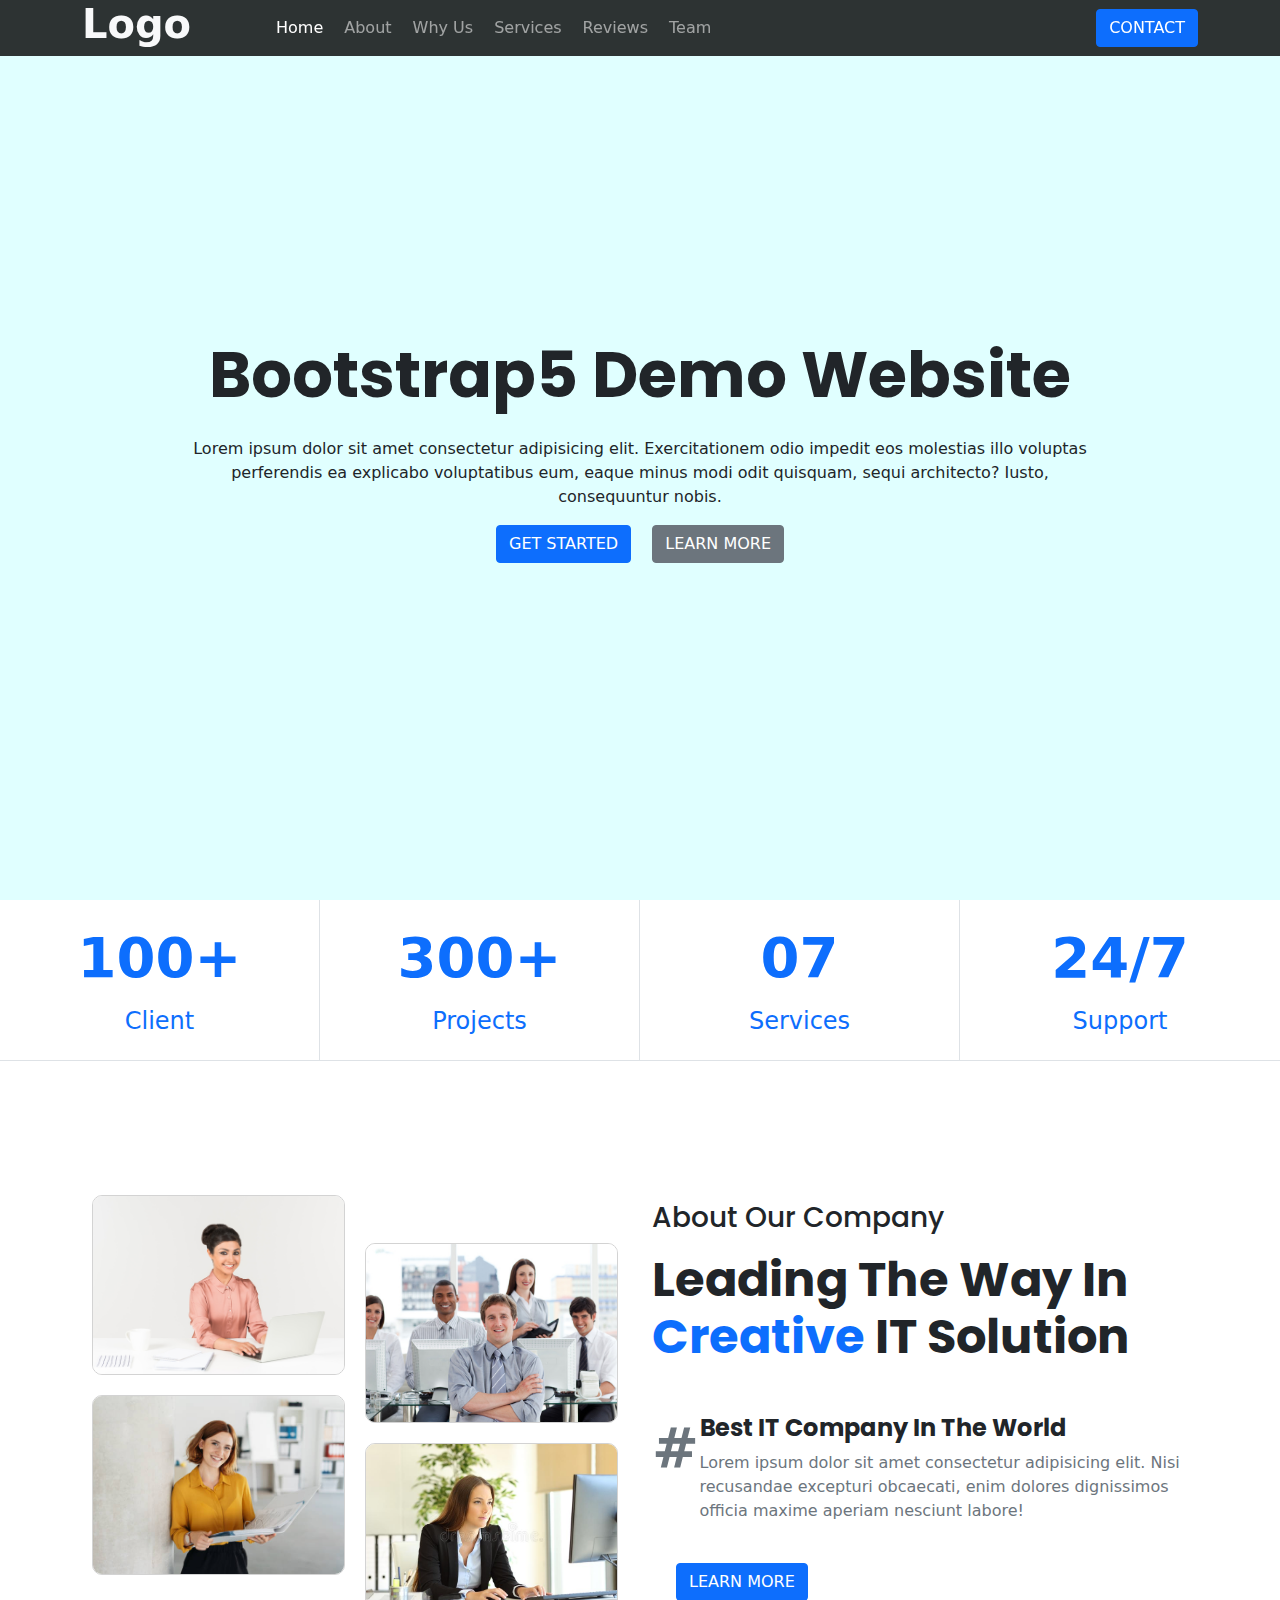
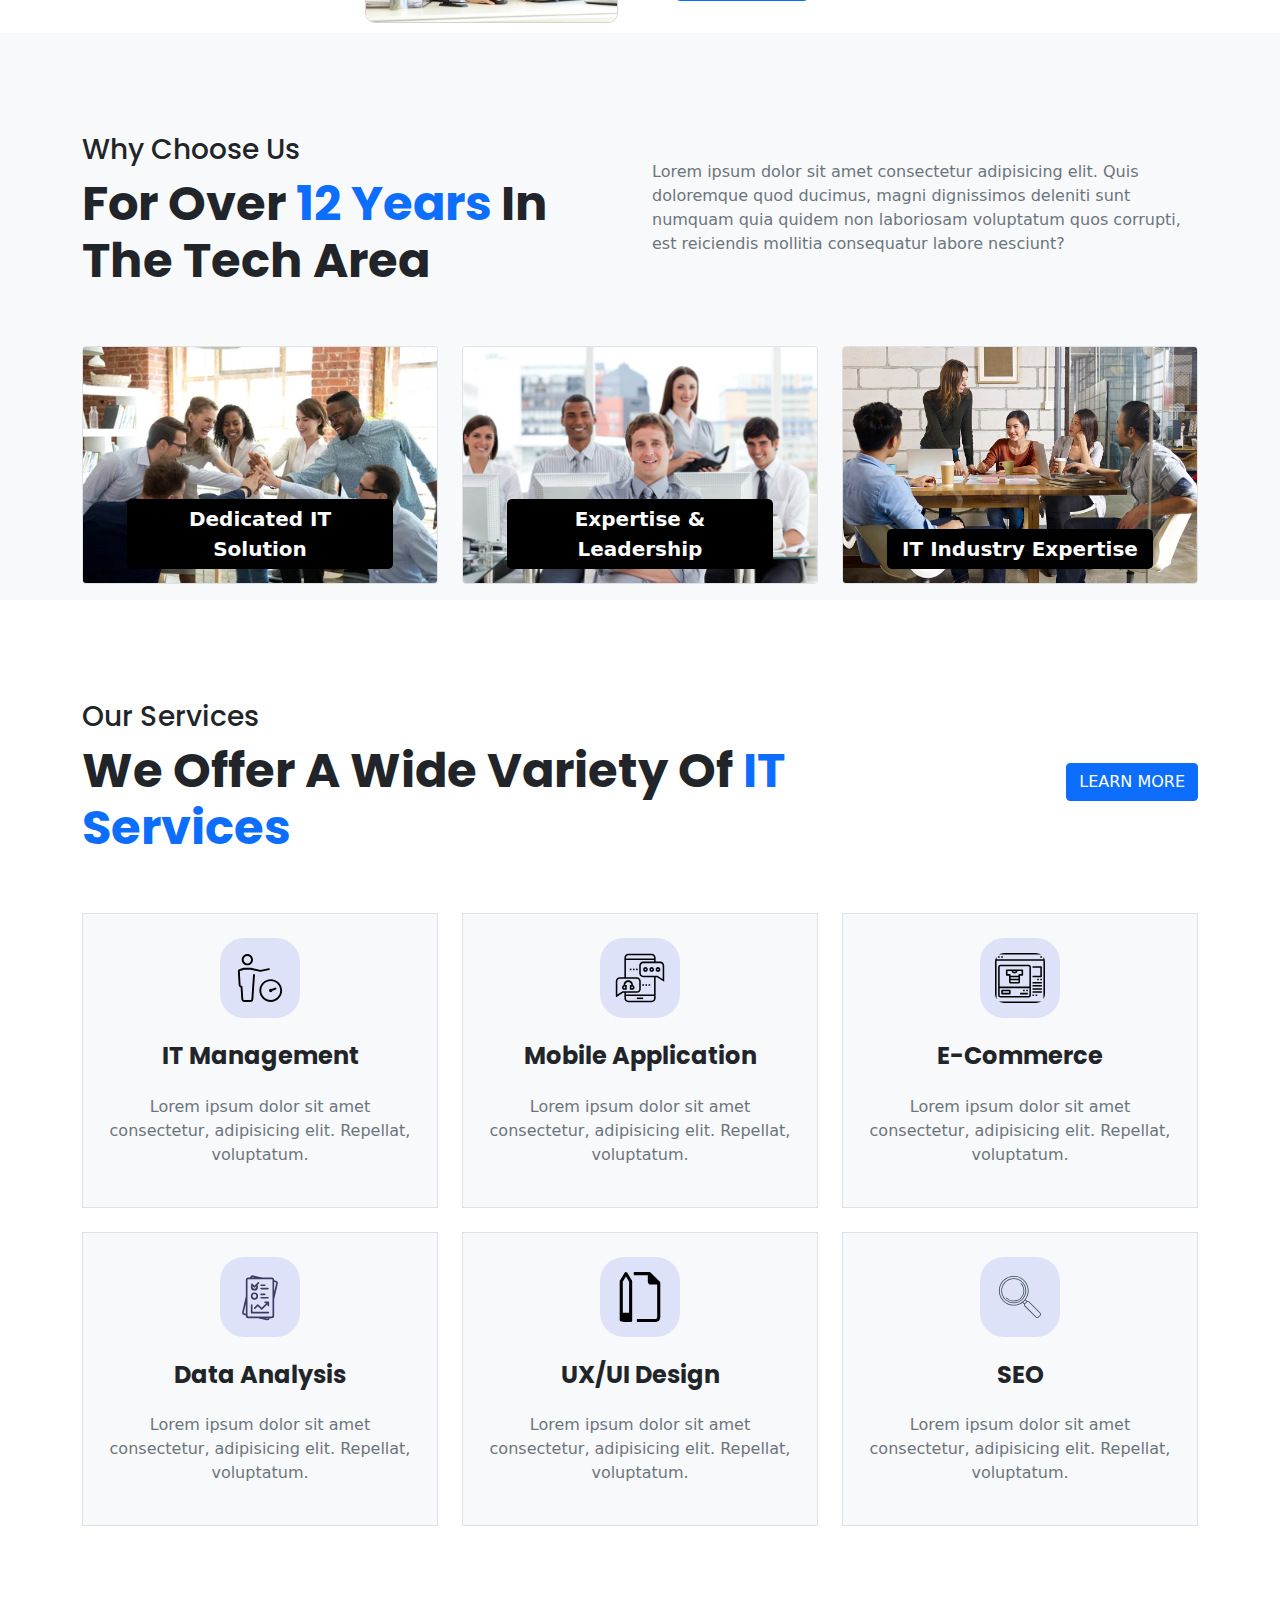
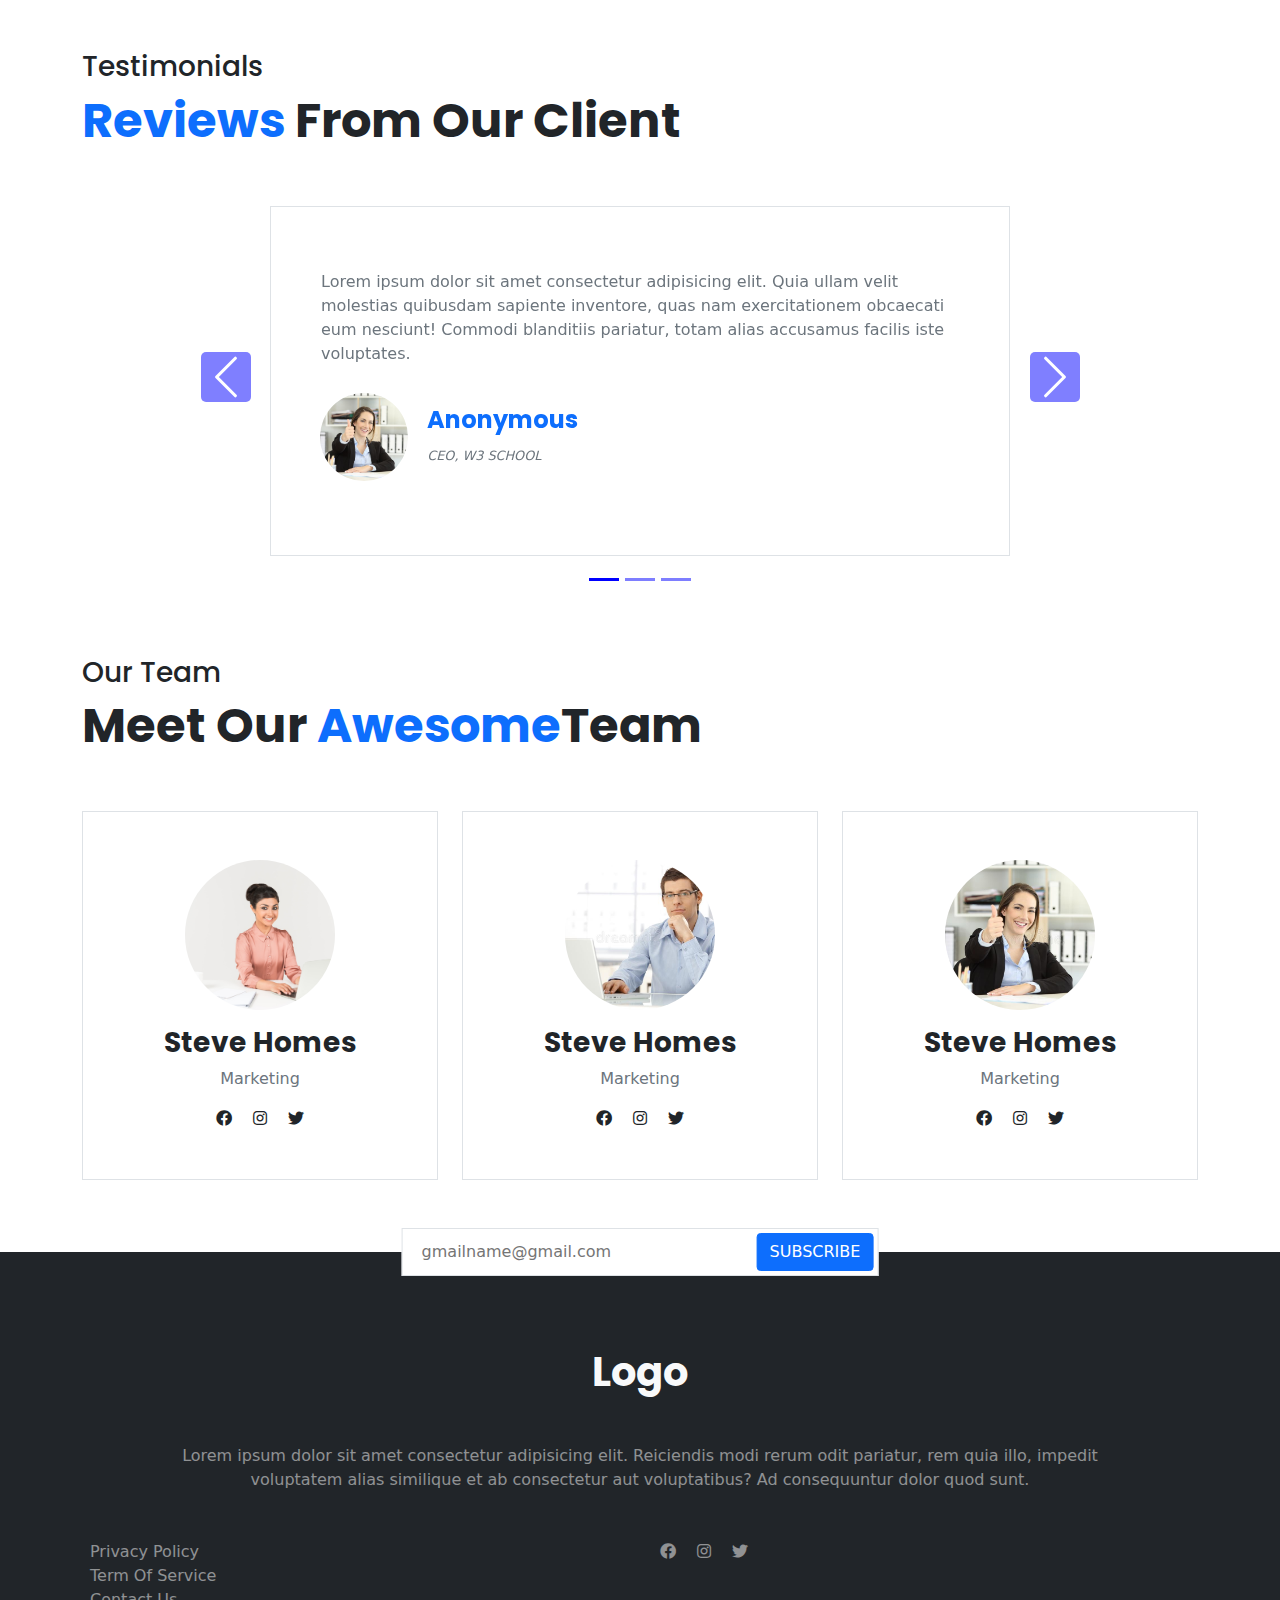
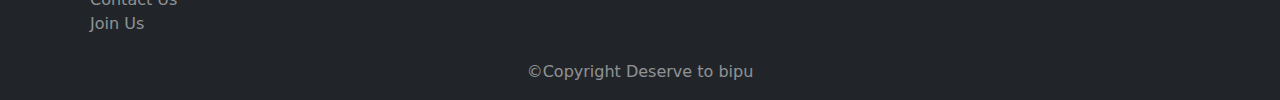
<file: index.html>
<!DOCTYPE html>
<html lang="en">
<head>
    <meta charset="UTF-8">
    <meta http-equiv="X-UA-Compatible" content="IE=edge">
    <meta name="viewport" content="width=device-width, initial-scale=1.0">
    <title>PSD TO HTML</title>
    <link href="https://use.fontawesome.com/releases/v5.0.6/css/all.css" rel="stylesheet">
    <link rel="stylesheet" href="bootstrap-5.1.3-dist/css/bootstrap.css">
    <link rel="stylesheet" href="assest/css/main.css">
</head>
<body>

   <header class="position-fixed w-100">
       <div class="container">
           <div class="row">
             <div class="col-12">
              <nav class="navbar navbar-expand-lg navbar-dark py-1 py-lg-0">
                      <div class="row w-100 gx-0 align-items-center">
                        <!-- MENU BAR -->
                        <div class="humburger col-3 d-lg-none">
                          <button class="navbar-toggler" type="button" data-bs-toggle="collapse" data-bs-target="#navbarNav" aria-controls="navbarNav" aria-expanded="false" aria-label="Toggle navigation">
                            <span class="navbar-toggler-icon"></span>
                          </button>
                        </div>
            
                        <!-- LOGO -->
                        <a href="index.html" class="logo col-5 col-lg-2 fw-bold h1 text-center text-lg-start text-light text-decoration-none">Logo</a>
            
                        <!-- LOGIN BUTTON -->
                        <div class="col-4 col-lg-2 order-lg-3 text-end">
                          <a href="contact.html" class="btn btn-primary">Contact</a>
                        </div>
            
                        <!-- NAV ITEMS -->
                        <div class="nav-items col-lg-8 order-lg-2">
                          <div class="collapse navbar-collapse" id="navbarNav">
                            <ul class="navbar-nav py-3 py-lg-0">
                              <li class="nav-item">
                                <a class="nav-link active" aria-current="page" href="#">Home</a>
                              </li>
                              <li class="nav-item">
                                <a class="nav-link" href="#about">About</a>
                              </li>
                              <li class="nav-item">
                                <a class="nav-link" href="#why-us">Why Us</a>
                              </li>
                              <li class="nav-item">
                                <a class="nav-link" href="#services">Services</a>
                              </li>
                              <li class="nav-item">
                                <a class="nav-link" href="#reviews">Reviews</a>
                              </li>
                              <li class="nav-item">
                                <a class="nav-link" href="#team">Team</a>
                              </li>
                            </ul>
                          </div>
                        </div>
                      </div>
              </nav>           
             </div>
           </div>
       </div>
   </header>

   <!-- hero banner -->
   <section id="hero-section">
       <div class="container h-100">
           <div class="row h-100 ">
               <div class="col h-100 d-flex flex-column justify-content-center text-center">
                <h1 class="fw-700 display-3 mb-4 hero-heading">Bootstrap5 Demo Website</h1>
                <p class="hero-pera">Lorem ipsum dolor sit amet consectetur adipisicing elit. Exercitationem odio impedit eos molestias illo voluptas perferendis ea explicabo voluptatibus eum, eaque minus modi odit quisquam, sequi architecto? Iusto, consequuntur nobis.</p>
                <div class="hero-buttons">
                    <button class="btn btn-primary me-2">get started</button>
                    <button class="btn btn-secondary ms-2">Learn more</button>
                </div>
               </div>
           </div>
       </div>
  </section>

  <div id="stat">
    <div class="container-fluid">
      <div class="row border-bottom mb-4">
        <div class="col-6 col-md-3 text-center border-end py-4">
          <p class="display-4 fw-700 text-primary">100+</p>
          <span class="h4 text-primary">Client</span>
        </div>
        <div class="col-6 col-md-3  text-center border-end py-4">
          <p class="display-4 fw-700 text-primary">300+</p>
          <span class="h4 text-primary">Projects</span>
        </div>
        <div class="col-6 col-md-3  text-center border-end py-4">
          <p class="display-4 fw-700 text-primary">07</p>
          <span class="h4 text-primary">Services</span>
        </div>
        <div class="col-6 col-md-3  text-center py-4" >
          <p class="display-4 fw-700 text-primary">24/7</p>
          <span class="h4 text-primary">Support</span>
        </div>
      </div>
    </div>
  </div>

  <section id="about" class="section-padding">
    <div class="container">
      <div class="row">
        <div class="about-image-section d-flex flex-wrap col-lg-6 col-12">
          <div class="about-image w-50">
            <img src="assest/image/aboutUs/1.jpg" alt="" class="img-responsive">      
          </div>
          <div class="about-image w-50 mt-5">
            <img src="assest/image/aboutUs/2.jpg" alt="">      
          </div>
          <div class="about-image w-50 n-mt-5">
            <img src="assest/image/aboutUs/3.jpg" alt="">      
          </div>
          <div class="about-image w-50">
            <img src="assest/image/aboutUs/4.jpg" alt="">      
          </div>
        </div>
        <div class="about-details-section col-lg-6 col-12">
          <h3 class="mt-3 mb-3">About Our Company</h3>  
          <h1 class="display-5 fw-700">Leading The Way In <span class="text-primary">Creative</span> IT Solution</h1> 
          <div class="row mt-5">
            <div class="col-1 display-4 fw-700 text-secondary">#</div>
            <div class="col-11 ">
              <h4 class="fw-700">Best IT Company In The World</h4>
              <p class="fw-500 text-secondary">Lorem ipsum dolor sit amet consectetur adipisicing elit. Nisi recusandae excepturi obcaecati, enim dolores dignissimos officia maxime aperiam nesciunt labore!</p>
            </div>
          </div>    
          <button class="btn btn-primary mt-4 ms-4">Learn More</button>   
        </div>
      </div>
    </div>
  </section>

  <section class="section-padding bg-light" id="why-us">
    <div class="container">
      <div class="row">
        <div class="col-12">
          <div class="row align-items-center">
            <div class="col-lg-6 col-12">
              <h3>Why Choose Us</h3>
              <h1 class="display-5 fw-700">For Over <span class="text-primary">12 Years</span> In The Tech Area</h1>
            </div>
            <div class="col-lg-6 col-12">
              <p class="fw-500 text-secondary">Lorem ipsum dolor sit amet consectetur adipisicing elit. Quis doloremque quod ducimus, magni dignissimos deleniti sunt numquam quia quidem non laboriosam voluptatum quos corrupti, est reiciendis mollitia consequatur labore nesciunt?</p>
            </div>
          </div>
        </div>
        <div class="col-12">
          <div class="row why-us-image-section mt-5">
            <div class="why-us-image col-12 col-sm-6 col-lg-4 position-relative mb-3">
              <img src="assest/image/whyUs/1.jpg" alt="" class="border rounded">
              <span>Dedicated IT Solution</span>
            </div>
            <div class="why-us-image col-12 col-sm-6 col-lg-4 position-relative mb-3">
              <img src="assest/image/whyUs/2.jpg" alt="" class="border rounded">
              <span>Expertise & Leadership</span>
            </div>
            <div class="why-us-image col-12 col-sm-6 col-lg-4 position-relative mb-3">
              <img src="assest/image/whyUs/3.jpg" alt="" class="border rounded">
              <span>IT Industry Expertise</span>
            </div>
          </div>
        </div>
        <div class="col-12"></div>
      </div>
    </div>
  </section>

  <section id="services" class="section-padding">
    <div class="container">
      <div class="row">
        <div class="col-12">
          <div class="row align-items-center">
            <div class="col-lg-8 col-12">
              <h3>Our Services</h3>
              <h1 class="display-5 fw-700">We Offer A Wide Variety Of <span class="text-primary">IT Services</span></h1>
            </div>
            <div class="col-lg-4 col-12 text-lg-end mt-2 mt-lg-0">
              <button class="btn btn-primary">Learn More</button>
            </div>
          </div>
        </div>
        <div class="col-12 mt-5">
          <div class="row">
            <div class="col-lg-4 col-sm-6 col-12 mb-4">
              <div class="service-box border p-4 text-center bg-light">
                <div class="service-box-image mb-4">
                  <img src="assest/image/service/1.svg" alt="">
                </div>
                <h4 class="fw-700 mb-4">IT Management</h4>
                <p class="text-secondary fw-500">Lorem ipsum dolor sit amet consectetur, adipisicing elit. Repellat, voluptatum.</p>
              </div>
            </div>
            <div class="col-lg-4 col-sm-6 col-12 mb-4">
              <div class="service-box border p-4 text-center bg-light">
                <div class="service-box-image mb-4">
                  <img src="assest/image/service/2.svg" alt="">
                </div>
                <h4 class="fw-700 mb-4">Mobile Application</h4>
                <p class="text-secondary fw-500">Lorem ipsum dolor sit amet consectetur, adipisicing elit. Repellat, voluptatum.</p>
              </div>
            </div>
            <div class="col-lg-4 col-sm-6 col-12 mb-4">
              <div class="service-box border p-4 text-center bg-light">
                <div class="service-box-image mb-4">
                  <img src="assest/image/service/3.svg" alt="">
                </div>
                <h4 class="fw-700 mb-4">E-Commerce</h4>
                <p class="text-secondary fw-500">Lorem ipsum dolor sit amet consectetur, adipisicing elit. Repellat, voluptatum.</p>
              </div>
            </div>
            <div class="col-lg-4 col-sm-6 col-12 mb-4">
              <div class="service-box border p-4 text-center bg-light">
                <div class="service-box-image mb-4">
                  <img src="assest/image/service/4.svg" alt="">
                </div>
                <h4 class="fw-700 mb-4">Data Analysis</h4>
                <p class="text-secondary fw-500">Lorem ipsum dolor sit amet consectetur, adipisicing elit. Repellat, voluptatum.</p>
              </div>
            </div>
            <div class="col-lg-4 col-sm-6 col-12 mb-4">
              <div class="service-box border p-4 text-center bg-light">
                <div class="service-box-image mb-4">
                  <img src="assest/image/service/5.svg" alt="">
                </div>
                <h4 class="fw-700 mb-4">UX/UI Design</h4>
                <p class="text-secondary fw-500">Lorem ipsum dolor sit amet consectetur, adipisicing elit. Repellat, voluptatum.</p>
              </div>
            </div>
            <div class="col-lg-4 col-sm-6 col-12 mb-4">
              <div class="service-box border p-4 text-center bg-light">
                <div class="service-box-image mb-4">
                  <img src="assest/image/service/6.svg" alt="">
                </div>
                <h4 class="fw-700 mb-4 mb-4">SEO</h4>
                <p class="text-secondary fw-500">Lorem ipsum dolor sit amet consectetur, adipisicing elit. Repellat, voluptatum.</p>
              </div>
            </div>
          </div>
        </div>
      </div>
    </div>
  </section>

  <section id="reviews" class="section-padding">
    <div class="container">
      <div class="row">
        <div class="col-12 mb-5">
          <h3>Testimonials</h3>
          <h1 class="display-5 fw-700"><span class="text-primary">Reviews</span> From Our Client</h1>
        </div>
        <div class="col-12 testimonials">
          <div id="carouselExampleIndicators" class="carousel slide" data-bs-ride="carousel">
            <div class="carousel-indicators">
              <button type="button" data-bs-target="#carouselExampleIndicators" data-bs-slide-to="0" class="active" aria-current="true" aria-label="Slide 1"></button>
              <button type="button" data-bs-target="#carouselExampleIndicators" data-bs-slide-to="1" aria-label="Slide 2"></button>
              <button type="button" data-bs-target="#carouselExampleIndicators" data-bs-slide-to="2" aria-label="Slide 3"></button>
            </div>
            <div class="carousel-inner">
              <div class="carousel-item active">
                <div class="author border">
                  <p class="fw-500 text-secondary">Lorem ipsum dolor sit amet consectetur adipisicing elit. Quia ullam velit molestias quibusdam sapiente inventore, quas nam exercitationem obcaecati eum nesciunt! Commodi blanditiis pariatur, totam alias accusamus facilis iste voluptates.</p>
                  <div class="row align-items-center">
                    <div class="col-4 col-lg-2 p-0">
                      <div class="author-image text-center">
                        <img src="assest/image/testimonial/1.jpg" alt="" class="rounded-circle">
                      </div>
                    </div>
                    <div class="col p-0 ms-2">
                      <h4 class="fw-700 text-primary">Anonymous</h4>
                      <i class="fw-500 fs-7 text-secondary">CEO, W3 SCHOOL</i>
                    </div>
                  </div>
                </div>
              </div>
              <div class="carousel-item">
                <div class="author border">
                  <p class="fw-500 text-secondary">Lorem ipsum dolor sit amet consectetur adipisicing elit. Quia ullam velit molestias quibusdam sapiente inventore, quas nam exercitationem obcaecati eum nesciunt! Commodi blanditiis pariatur, totam alias accusamus facilis iste voluptates.</p>
                  <div class="row align-items-center">
                    <div class="col-4 col-lg-2 p-0">
                      <div class="author-image text-center">
                        <img src="assest/image/testimonial/2.jpg" alt="" class="rounded-circle">
                      </div>
                    </div>
                    <div class="col p-0 ms-2">
                      <h4 class="fw-700 text-primary">No Name</h4>
                      <i class="fw-500 text-secondary">CEO, xyz</i>
                    </div>
                  </div>
                </div>
              </div>
              <div class="carousel-item">
                <div class="author border">
                  <p class="fw-500 text-secondary">Lorem ipsum dolor sit amet consectetur adipisicing elit. Quia ullam velit molestias quibusdam sapiente inventore, quas nam exercitationem obcaecati eum nesciunt! Commodi blanditiis pariatur, totam alias accusamus facilis iste voluptates.</p>
                  <div class="row align-items-center">
                    <div class="col-4 col-lg-2 p-0">
                      <div class="author-image text-center">
                        <img src="assest/image/testimonial/3.jpg" alt="" class="rounded-circle">
                      </div>
                    </div>
                    <div class="col p-0 ms-2">
                      <h4 class="fw-700 text-primary">John Doe</h4>
                      <i class="fw-500 text-secondary">CEO, abc</i>
                    </div>
                  </div>
                </div>
              </div>
            </div>
            <button class="carousel-control-prev" type="button" data-bs-target="#carouselExampleIndicators" data-bs-slide="prev">
              <span class="carousel-control-prev-icon" aria-hidden="true"></span>
              <span class="visually-hidden">Previous</span>
            </button>
            <button class="carousel-control-next" type="button" data-bs-target="#carouselExampleIndicators" data-bs-slide="next">
              <span class="carousel-control-next-icon" aria-hidden="true"></span>
              <span class="visually-hidden">Next</span>
            </button>
          </div>
        </div>
      </div>
    </div>
  </section>

  <section id="team" class="section-padding">
    <div class="container">
      <div class="row mb-5">
        <div class="col-12">
          <h3>Our Team</h3>
          <h1 class="display-5 fw-700">Meet Our <span class="text-primary">Awesome</span>Team</h1>
        </div>
        <div class="col-12 mt-5">
          <div class="row">
            <div class="col-12 col-sm-6 col-lg-4">
              <div class="team-profile  border text-center py-5 mb-4">
                <div class="team-image">
                  <img src="assest/image/testimonial/2.jpg" alt="">
                </div>
                <h3 class="fw-700 mt-3">Steve Homes</h3>
                <p class="fw-500 text-secondary">Marketing</p>
                <p class="fw-500 text-secondary"></p>
                <div class="team-social-links">
                  <a href="#"><i class="fab fa-facebook text-dark mx-2"></i></a>
                  <a href="#"><i class="fab fa-instagram text-dark mx-2"></i></a>
                  <a href="#"><i class="fab fa-twitter text-dark mx-2"></i></a>
                </div>
              </div>
            </div>
            <div class="col-12 col-sm-6 col-lg-4">
              <div class="team-profile  border text-center py-5">
                <div class="team-image">
                  <img src="assest/image/testimonial/3.jpg" alt="">
                </div>
                <h3 class="fw-700 mt-3">Steve Homes</h3>
                <p class="fw-500 text-secondary">Marketing</p>
                <p class="fw-500 text-secondary"></p>
                <div class="team-social-links">
                  <a href="#"><i class="fab fa-facebook text-dark mx-2"></i></a>
                  <a href="#"><i class="fab fa-instagram text-dark mx-2"></i></a>
                  <a href="#"><i class="fab fa-twitter text-dark mx-2"></i></a>
                </div>
              </div>
            </div>
            <div class="col-12 col-sm-6 col-lg-4">
              <div class="team-profile border text-center py-5">
                <div class="team-image">
                  <img src="assest/image/testimonial/1.jpg" alt="">
                </div>
                <h3 class="fw-700 mt-3">Steve Homes</h3>
                <p class="fw-500 text-secondary">Marketing</p>
                <p class="fw-500 text-secondary"></p>
                <div class="team-social-links">
                  <a href="#"><i class="fab fa-facebook text-dark mx-2"></i></a>
                  <a href="#"><i class="fab fa-instagram text-dark mx-2"></i></a>
                  <a href="#"><i class="fab fa-twitter text-dark mx-2"></i></a>
                </div>
              </div>
            </div>
          </div>
        </div>
      </div>
    </div>
  </section>
   <footer class="bg-dark position-relative">
     <div class="container pt-5">
       <div class="row pt-5">
         <div class="col-12 text-center">
           <h3 class="fw-700 text-light display-6 mb-5">Logo</h3>
           <p class="text-white-50 footer-details mb-5">Lorem ipsum dolor sit amet consectetur adipisicing elit. Reiciendis modi rerum odit pariatur, rem quia illo, impedit voluptatem alias similique et ab consectetur aut voluptatibus? Ad consequuntur dolor quod sunt.</p>
         </div>
         <div class="col-12">
           <div class="row">
             <div class="col-6 d-flex flex-column flex-wrap footer-links">
               <a href="#" class="text-white-50 fw-500 text-decoration-none px-2">Privacy Policy</a>
               <a href="#" class="text-white-50 fw-500 text-decoration-none px-2">Term Of Service</a>
               <a href="#" class="text-white-50 fw-500 text-decoration-none px-2">Contact Us</a>
               <a href="#" class="text-white-50 fw-500 text-decoration-none px-2">Join Us</a>
             </div>
             <div class="col-6 footer-social-links">
              <a href="#" class="text-white-50 mx-2"><i class="fab fa-facebook"></i></a>
              <a href="#" class="text-white-50 mx-2"><i class="fab fa-instagram"></i></a>
              <a href="#" class="text-white-50 mx-2"><i class="fab fa-twitter"></i></a>
             </div>
             <div class="col-12 text-center mt-4">
               <p class="text-white-50">&copy;Copyright Deserve to bipu</p>
             </div>
           </div>
         </div>
         <div class="subscribe-form border p-1">
           <form action="" class="d-flex align-items-center">
             <input type="text" placeholder="gmailname@gmail.com">
             <button type="submit" class="btn btn-primary">Subscribe</button>
           </form>
         </div>
       </div>
     </div>
   </footer>
   <script src="bootstrap-5.1.3-dist/js/bootstrap.min.js"></script>
  <script src="assest/js/main.js"></script>
</body>
</html>
</file>
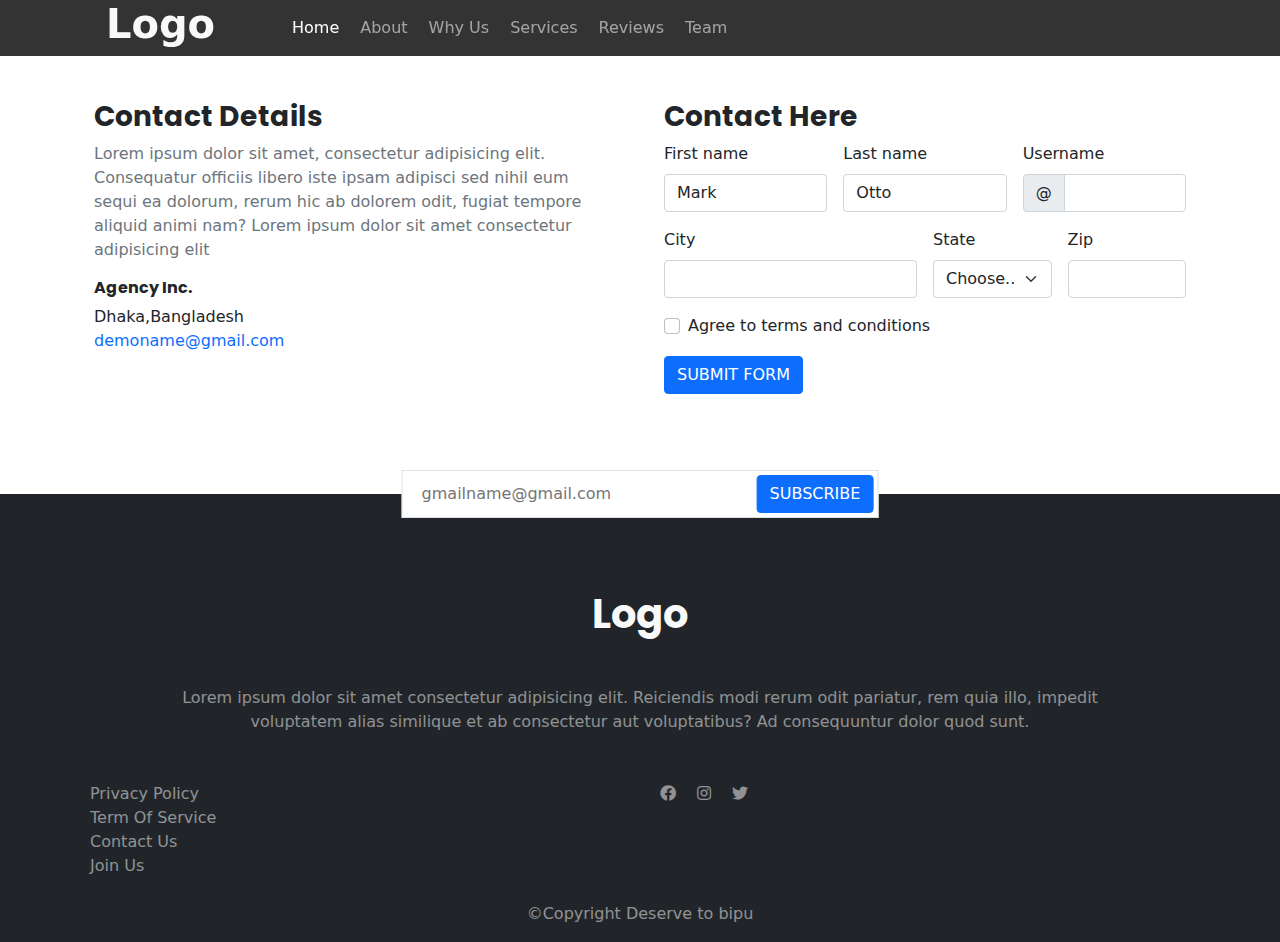
<file: contact.html>
<!DOCTYPE html>
<html lang="en">
<head>
    <meta charset="UTF-8">
    <meta http-equiv="X-UA-Compatible" content="IE=edge">
    <meta name="viewport" content="width=device-width, initial-scale=1.0">
    <title>Contact</title>
    <link href="https://use.fontawesome.com/releases/v5.0.6/css/all.css" rel="stylesheet">
    <link rel="stylesheet" href="bootstrap-5.1.3-dist/css/bootstrap.css">
    <link rel="stylesheet" href="assest/css/main.css">
</head>
<body>

    <header class="position-fixed w-100">
        <div class="container">
            <div class="row">
              <div class="col-12">
               <nav class="navbar navbar-expand-lg navbar-dark py-1 py-lg-0">
                 <div class="container">
                       <div class="row w-100 align-items-center">
                         <!-- MENU BAR -->
                         <div class="humburger col-2 d-lg-none">
                           <button class="navbar-toggler" type="button" data-bs-toggle="collapse" data-bs-target="#navbarNav" aria-controls="navbarNav" aria-expanded="false" aria-label="Toggle navigation">
                             <span class="navbar-toggler-icon"></span>
                           </button>
                         </div>
             
                         <!-- LOGO -->
                         <a href="index.html" class="logo col-8 col-lg-2 fw-bold h1 text-center text-lg-start text-light text-decoration-none">Logo</a>
             
                         <!-- LOGIN BUTTON -->
                         <div class="col-2 order-lg-3 text-end">
                           <!-- <button class="btn btn-primary">Contact</button> -->
                         </div>
             
                         <!-- NAV ITEMS -->
                         <div class="nav-items col-lg-8 order-lg-2">
                           <div class="collapse navbar-collapse" id="navbarNav">
                             <ul class="navbar-nav py-3 py-lg-0">
                               <li class="nav-item">
                                 <a class="nav-link active" aria-current="page" href="#">Home</a>
                               </li>
                               <li class="nav-item">
                                 <a class="nav-link" href="index.html#about">About</a>
                               </li>
                               <li class="nav-item">
                                 <a class="nav-link" href="index.html#why-us">Why Us</a>
                               </li>
                               <li class="nav-item">
                                 <a class="nav-link" href="index.html#services">Services</a>
                               </li>
                               <li class="nav-item">
                                 <a class="nav-link" href="index.html#reviews">Reviews</a>
                               </li>
                               <li class="nav-item">
                                 <a class="nav-link" href="index.html#team">Team</a>
                               </li>
                             </ul>
                           </div>
                         </div>
                       </div>
                 </div>
               </nav>           
              </div>
            </div>
        </div>
    </header>

    <section id="contact" class="section-padding">
        <div class="container">
            <div class="row">
                <div class="contact-details col-12 col-md-6 px-4">
                    <h3 class="h3 fw-700"> Contact Details</h3>
                    <p class="text-secondary">Lorem ipsum dolor sit amet, consectetur adipisicing elit. Consequatur officiis libero iste ipsam adipisci sed nihil eum sequi ea dolorum, rerum hic ab dolorem odit, fugiat tempore aliquid animi nam? Lorem ipsum dolor sit amet consectetur adipisicing elit</p>
                    <h6 class="h6 fw-700">Agency Inc.</h6>
                    <p class="m-0">Dhaka,Bangladesh</p>
                    <p class="contact-email text-primary">demoname@gmail.com</p>
                </div>
                <div class="col-12 col-md-6 px-4">
                    <h3 class="h3 fw-700">Contact Here</h3>
                    <form class="row g-3 needs-validation" novalidate>
                      <div class="col-md-4">
                        <label for="validationCustom01" class="form-label">First name</label>
                        <input type="text" class="form-control" id="validationCustom01" value="Mark" required>
                        <div class="valid-feedback">
                          Looks good!
                        </div>
                      </div>
                      <div class="col-md-4">
                        <label for="validationCustom02" class="form-label">Last name</label>
                        <input type="text" class="form-control" id="validationCustom02" value="Otto" required>
                        <div class="valid-feedback">
                          Looks good!
                        </div>
                      </div>
                      <div class="col-md-4">
                        <label for="validationCustomUsername" class="form-label">Username</label>
                        <div class="input-group has-validation">
                          <span class="input-group-text" id="inputGroupPrepend">@</span>
                          <input type="text" class="form-control" id="validationCustomUsername" aria-describedby="inputGroupPrepend" required>
                          <div class="invalid-feedback">
                            Please choose a username.
                          </div>
                        </div>
                      </div>
                      <div class="col-md-6">
                        <label for="validationCustom03" class="form-label">City</label>
                        <input type="text" class="form-control" id="validationCustom03" required>
                        <div class="invalid-feedback">
                          Please provide a valid city.
                        </div>
                      </div>
                      <div class="col-md-3">
                        <label for="validationCustom04" class="form-label">State</label>
                        <select class="form-select" id="validationCustom04" required>
                          <option selected disabled value="">Choose...</option>
                          <option>...</option>
                        </select>
                        <div class="invalid-feedback">
                          Please select a valid state.
                        </div>
                      </div>
                      <div class="col-md-3">
                        <label for="validationCustom05" class="form-label">Zip</label>
                        <input type="text" class="form-control" id="validationCustom05" required>
                        <div class="invalid-feedback">
                          Please provide a valid zip.
                        </div>
                      </div>
                      <div class="col-12">
                        <div class="form-check">
                          <input class="form-check-input" type="checkbox" value="" id="invalidCheck" required>
                          <label class="form-check-label" for="invalidCheck">
                            Agree to terms and conditions
                          </label>
                          <div class="invalid-feedback">
                            You must agree before submitting.
                          </div>
                        </div>
                      </div>
                      <div class="col-12">
                        <button class="btn btn-primary" type="submit">Submit form</button>
                      </div>
                    </form>
                </div>
            </div>
        </div>
    </section>

    <footer class=" section-padding">
        <div class="wrapper bg-dark position-relative">
            <div class="container pt-5">
                <div class="row pt-5">
                  <div class="col-12 text-center">
                    <h3 class="fw-700 text-light display-6 mb-5">Logo</h3>
                    <p class="text-white-50 footer-details mb-5">Lorem ipsum dolor sit amet consectetur adipisicing elit. Reiciendis modi rerum odit pariatur, rem quia illo, impedit voluptatem alias similique et ab consectetur aut voluptatibus? Ad consequuntur dolor quod sunt.</p>
                  </div>
                  <div class="col-12">
                    <div class="row">
                      <div class="col-6 d-flex flex-column flex-wrap footer-links">
                        <a href="#" class="text-white-50 fw-500 text-decoration-none px-2">Privacy Policy</a>
                        <a href="#" class="text-white-50 fw-500 text-decoration-none px-2">Term Of Service</a>
                        <a href="#" class="text-white-50 fw-500 text-decoration-none px-2">Contact Us</a>
                        <a href="#" class="text-white-50 fw-500 text-decoration-none px-2">Join Us</a>
                      </div>
                      <div class="col-6 footer-social-links">
                       <a href="#" class="text-white-50 mx-2"><i class="fab fa-facebook"></i></a>
                       <a href="#" class="text-white-50 mx-2"><i class="fab fa-instagram"></i></a>
                       <a href="#" class="text-white-50 mx-2"><i class="fab fa-twitter"></i></a>
                      </div>
                      <div class="col-12 text-center mt-4">
                        <p class="text-white-50">&copy;Copyright Deserve to bipu</p>
                      </div>
                    </div>
                  </div>
                  <div class="subscribe-form border p-1">
                    <form action="" class="d-flex align-items-center">
                      <input type="text" placeholder="gmailname@gmail.com">
                      <button type="submit" class="btn btn-primary">Subscribe</button>
                    </form>
                  </div>
                </div>
              </div>
        </div>       
    </footer>
<script src="bootstrap-5.1.3-dist/js/bootstrap.min.js"></script>
<script src="assest/js/main.js"></script>
</body>
</html>
</file>
<file: assest/css/main.css>
@import url('https://fonts.googleapis.com/css2?family=Poppins:wght@300;500;700;900&family=Roboto:wght@300;500;700;900&display=swap');
*{
    margin: 0;
    padding: 0;
    box-sizing: border-box;
    /* font-family: 'Roboto', sans-serif; */
}
/* GLOBAL CLASSES */
h1,h2,h3,h4,h5,h6 {
    font-family: 'Poppins', sans-serif;
}
img {
    width: 100%;
    height: 100%;
    object-fit: cover;
}
.fw-500{
    font-weight: 500;
}
.fw-700{
    font-weight: 700;
}
.fw-900 {
    font-weight: 900;
}
.fs-7 {
    font-size: 0.8rem;
}
.btn {
    font-weight: 500;
    text-transform: uppercase;
}
.n-mt-5 {
    margin-top: -3rem;
}
.section-padding {
    padding-top: 100px;
}
.text-wheat {
    color: wheat !important;
}
.gx-0{
--bs-gutter-x:0 !important;
}
/*  HEADER */
header {
    z-index: 1000;
    backdrop-filter: blur(25px);
    background-color: rgba(0,0,0,0.8) !important;
}
.navbar-light .navbar-nav .nav-link {
    color: wheat;
}
.navbar-light .navbar-nav .nav-link:hover {
    color: lightblue;
}
.navbar-light .navbar-nav .nav-link.active {
    color: lightblue !important;
}
.nav-item {
    margin-right: 5px;
}
.navbar-dark .navbar-toggler-icon {
    background-image: url("data:image/svg+xml,%3csvg xmlns='http://www.w3.org/2000/svg' viewBox='0 0 30 30'%3e%3cpath stroke='blue' stroke-linecap='round' stroke-miterlimit='10' stroke-width='2' d='M4 7h22M4 15h22M4 23h22'/%3e%3c/svg%3e");
}
.navbar-dark .navbar-toggler {
    border-color: rgba(0, 0, 255,0.3);
}


/* HERO BANNER */
#hero-section {
    height: 100vh;
    max-height: 1000px;
    background: lightcyan;
}

/*  ABOUT US*/
.about-image {
    height: 200px;
    padding: 10px;
}
.about-image img {
    border-radius: 10px;
    border: 1px solid lightgray;
}

/* WHY US  */
.why-us-image span {
    position: absolute;
    left: 50%;
    transform: translateX(-50%);
    bottom: 15px;
    background: black;
    color: white;
    padding: 5px 15px;
    width: 70%;
    text-align: center;
    font-size: 20px;
    font-weight: 700;
    border-radius: 5px;
}
.why-us-image:hover span{
    background:red ;
}



/* SERVICE BOX */
.service-box-image img {
    height: 80px;
    width: 80px;
    background: rgba(2,26,238,0.1);
    border-radius: 30%;
    padding: 15px;
}



/* TESTIMONIAL */
.testimonials{
    padding-bottom: 50px;
}
.author {
    height: 350px;
    padding: 0px 50px;
    display: flex;
    flex-direction: column;
    justify-content: center;
}
.carousel-control-prev-icon , 
.carousel-control-next-icon {
    background-color: blue;
    padding: 25px;
    border-radius: 5px;
    display: inline-block;
}
.carousel-control-prev ,
.carousel-control-next {
    display: none;
}
.carousel-indicators {
    margin-bottom: 0px;
    bottom: -35px;
}
.carousel-indicators [data-bs-target] {
    background-color: blue;
}
/* .author-image img {
    height: 70px;
    width: 70px;
} */



/* TEAM */
.team-image img {
    height: 150px;
    width: 150px;
    border-radius: 50%;
}

/* FOOTER */
.footer-details {
    padding: 0px 20px;
}
.footer-links a:hover ,
.footer-social-links a:hover {
    text-decoration: underline !important;
    color: white !important;
    transition: 0.3s;
}
.subscribe-form {
    position: absolute;
    left: 50%;
    transform: translate(-50% , -50%);
    background: white;
    width: auto;
    top: 0;
}
.subscribe-form input {
    outline: none;
    border: none;
    background: transparent;
    padding-left: 15px;
    width: 350px;
    /* height: 45px; */
}


/* MEDIA QUARIES */



@media (min-width: 576px) { 
    .hero-heading , .hero-pera {
        padding:0px;
    }
    .carousel-control-prev {
        display: inline-block;
        left: -100px;
 }
    .carousel-control-next {
        display: inline-block;
        right: -100px;
 }
    .testimonials {
        padding: 0px 80px;
    }

}
@media (min-width: 768px) { 
    .footer-details {
        padding: 0px 100px;
    }    
 }

@media (min-width: 992px) { 
    .hero-heading , .hero-pera {
        padding: 0px 100px;
    }    
    .testimonials {
        padding: 0px 200px;
    }  
 }
@media (min-width: 1200px) { 
    /* .author-image img {
        height: 100px;
        width: 100px;
    }   */

 }
@media (min-width: 1400px) {

}
</file>
